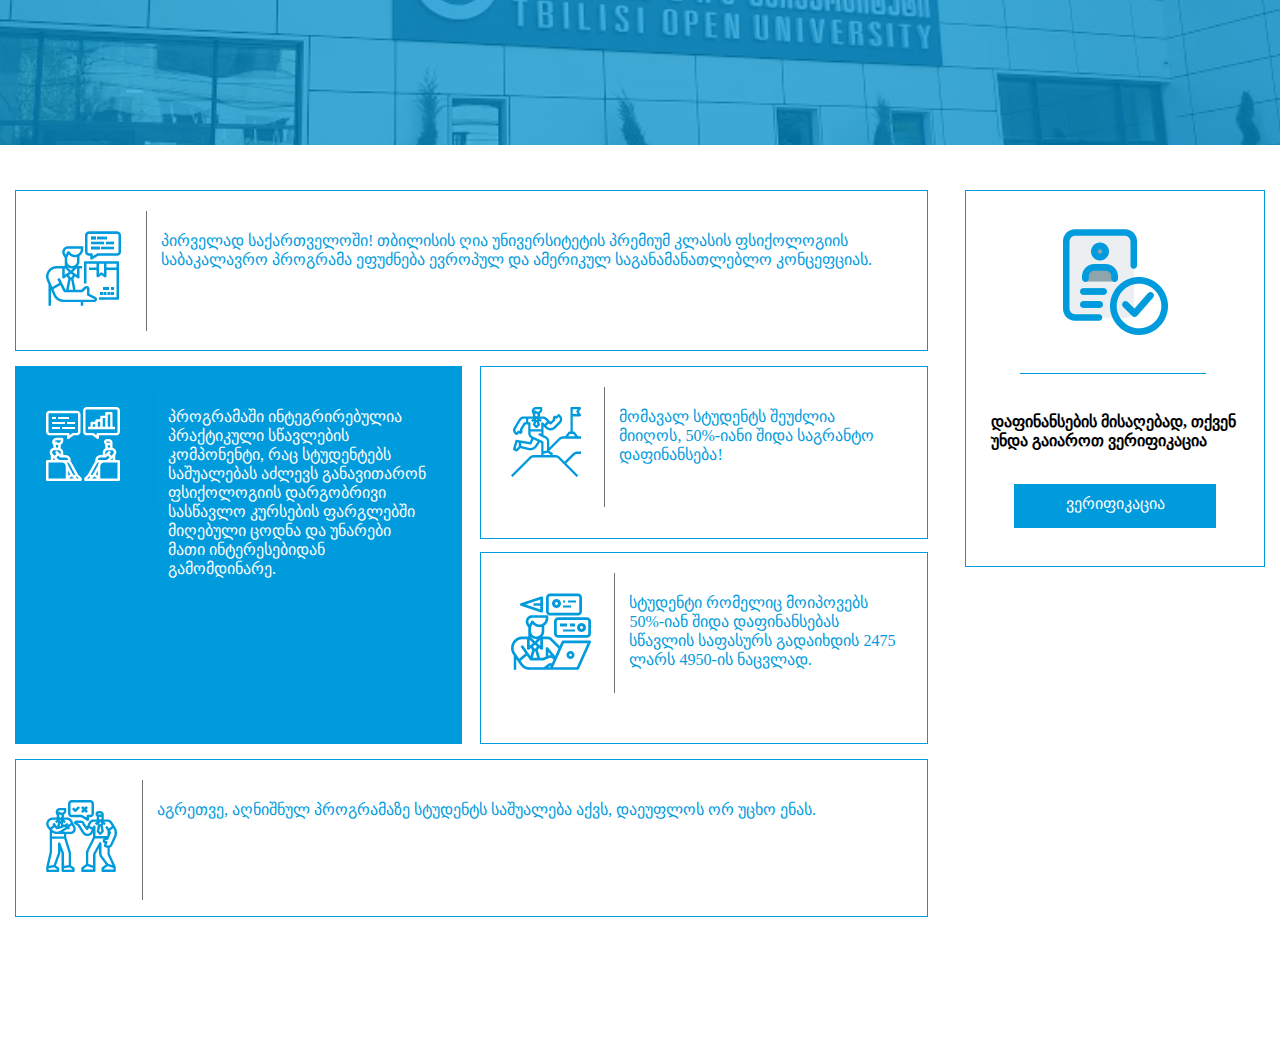
<file: index.html>
<!DOCTYPE html>
<html>
  <head>
    <meta charset="UTF-8" />
    <meta name="viewport" content="width=device-width, initial-scale=1.0" />
    <title>Tbilisi Open University</title>
    <link rel="stylesheet" href="https://tou.edu.ge/css/site/all-front.css" />
    <link
      rel="stylesheet"
      media="(max-width: 1170px)"
      href="https://tou.edu.ge/css/site/large.css"
    />
    <link
      rel="stylesheet"
      media="(max-width: 768px)"
      href="https://tou.edu.ge/css/site/medium.css"
    />
    <link
      rel="stylesheet"
      media="(max-width: 480px)"
      href="https://tou.edu.ge/css/site/small.css"
    />
    <link rel="stylesheet" type="text/css" href="css/main.css" />
  </head>
  <body>
    <div class="banner-image">
      <img src="images/building.png" />
    </div>

    <div class="psychology">
      <div class="psychology__wrapper">
        <div class="psychology__wrapper--left">
          <div class="psychology__wrapper--left-above element comoon_box">
            <div class="img psychology__image">
              <img class="first-image" src="images/first.png" />
            </div>
            <div class="psychology__text color_blue font_regular">
              <p>
                პირველად საქართველოში! თბილისის ღია უნივერსიტეტის პრემიუმ კლასის
                ფსიქოლოგიის საბაკალავრო პროგრამა ეფუძნება ევროპულ და ამერიკულ
                საგანამანათლებლო კონცეფციას.
              </p>
            </div>
          </div>
          <div class="psychology__wrapper--left-middle">
            <div
              class="psychology__wrapper--left-middle-left element comoon_box"
            >
              <div class="img first-image">
                <img src="images/middle-firstt.png" />
              </div>
              <div class="psychology__text font_regular">
                <p>
                  პროგრამაში ინტეგრირებულია პრაქტიკული სწავლების კომპონენტი, რაც
                  სტუდენტებს საშუალებას აძლევს განავითარონ ფსიქოლოგიის
                  დარგობრივი სასწავლო კურსების ფარგლებში მიღებული ცოდნა და
                  უნარები მათი ინტერესებიდან გამომდინარე.
                </p>
              </div>
            </div>
            <div class="psychology__wrapper--left-middle-right comoon_box">
              <div class="first element">
                <div class="img psychology__image">
                  <img src="images/middle-second.png" />
                </div>
                <div class="psychology__text color_blue font_regular">
                  <p>
                    მომავალ სტუდენტს შეუძლია მიიღოს, 50%-იანი შიდა საგრანტო
                    დაფინანსება!
                  </p>
                </div>
              </div>
              <div class="second element comoon_box">
                <div class="img psychology__image">
                  <img src="images/middle-third.png" />
                </div>

                <div class="psychology__text color_blue font_regular">
                  <p>
                    სტუდენტი რომელიც მოიპოვებს 50%-იან შიდა დაფინანსებას სწავლის
                    საფასურს გადაიხდის 2475 ლარს 4950-ის ნაცვლად.
                  </p>
                </div>
              </div>
            </div>
          </div>
          <div class="psychology__wrapper--left-below element comoon_box">
            <div class="img psychology__image">
              <img src="images/below.png" />
            </div>
            <div class="psychology__text color_blue font_regular">
              <p>
                აგრეთვე, აღნიშნულ პროგრამაზე სტუდენტს საშუალება აქვს, დაეუფლოს
                ორ უცხო ენას.
              </p>
            </div>
          </div>
        </div>
        <dir class="psychology__wrapper--right element comoon_box">
          <div class="psychology__image">
            <img src="images/right.png" />
          </div>
          <div class="psychology__text font_regular">
            <p>
              <b> დაფინანსების მისაღებად, თქვენ უნდა გაიაროთ ვერიფიკაცია </b>
            </p>
          </div>
          <div class="psychology__verification">
            <a class="psychology__verification--link font_bold" href="#"
              >ვერიფიკაცია</a
            >
          </div>
        </dir>
      </div>
    </div>
  </body>
</html>
</file>
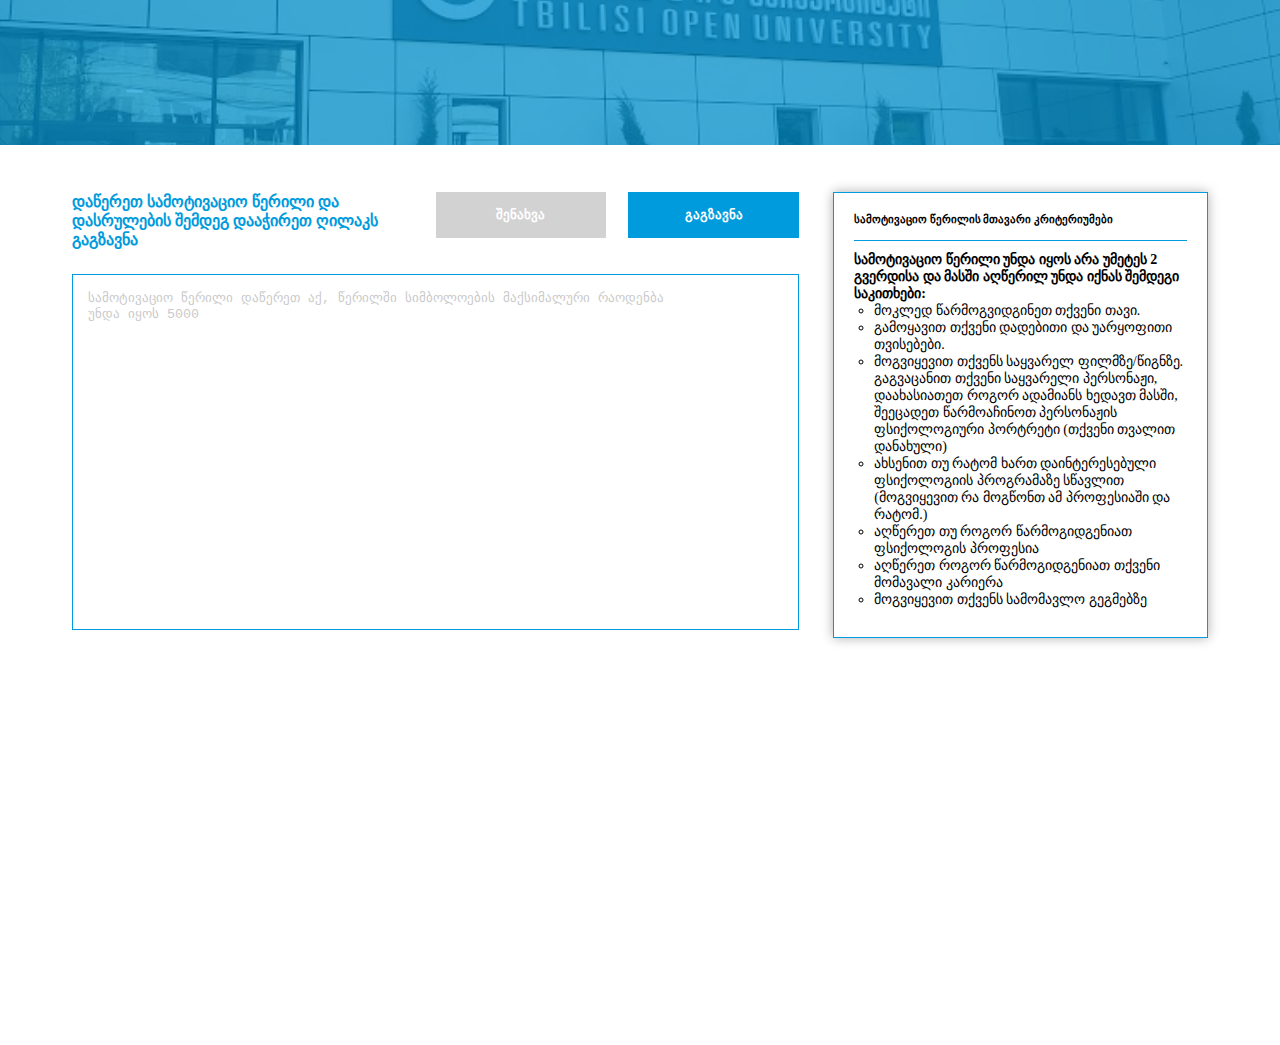
<file: indexx.html>
<!DOCTYPE html>
<html>
  <head>
    <title>Tbilisi Open University</title>
    <meta charset="UTF-8" />
    <meta name="viewport" content="width=device-width, initial-scale=1.0" />
    <link rel="stylesheet" href="https://tou.edu.ge/css/site/all-front.css" />
    <link
      rel="stylesheet"
      media="(max-width: 1170px)"
      href="https://tou.edu.ge/css/site/large.css"
    />
    <link
      rel="stylesheet"
      media="(max-width: 768px)"
      href="https://tou.edu.ge/css/site/medium.css"
    />
    <link
      rel="stylesheet"
      media="(max-width: 480px)"
      href="https://tou.edu.ge/css/site/small.css"
    />
    <link rel="stylesheet" type="text/css" href="css/main.css" />
  </head>
  <body>
    <div class="banner-image">
      <img src="images/building.png" />
    </div>

    <div class="main-container">
      <div class="psychology-container">
        <div class="psychology-container__left">
          <form action="#">
            <div class="motivational-description font_regular">
              <span>
				  <b>
                დაწერეთ სამოტივაციო წერილი და დასრულების შემდეგ დააჭირეთ ღილაკს
				გაგზავნა
			</b>
				</span
              >
              <div class="button">
                <button style="background-color: #D2D2D2;" class="button-left font_bold">შენახვა</button>
                <button style="background-color: #009BDD;" class="button-right font_bold">გაგზავნა</button>
              </div>
            </div>
            <div class="text-div">
              <textarea
                placeholder="სამოტივაციო წერილი დაწერეთ აქ, წერილში სიმბოლოების მაქსიმალური რაოდენბა
უნდა იყოს 5000"
              ></textarea>
            </div>
          </form>
        </div>
        <div class="psychology-container__right">
          <div class="title-of-criterias-div">
            <h6 class="title-of-criterias font_boldr">
              სამოტივაციო წერილის მთავარი კრიტერიუმები
            </h6>
          </div>
          <div class="criterias-text-div font_regular">
			 
            <p>
				<b>
              სამოტივაციო წერილი უნდა იყოს არა უმეტეს 2 გვერდისა და მასში
			  აღწერილ უნდა იქნას შემდეგი საკითხები:
			</b>
            </p>

            <ul class="motivationUl"">
              <li>
                მოკლედ წარმოგვიდგინეთ თქვენი თავი.
              </li>
              <li>
                გამოყავით თქვენი დადებითი და უარყოფითი თვისებები.
              </li>
              <li>
                მოგვიყევით თქვენს საყვარელ ფილმზე/წიგნზე. გაგვაცანით თქვენი
                საყვარელი პერსონაჟი, დაახასიათეთ როგორ ადამიანს ხედავთ მასში,
                შეეცადეთ წარმოაჩინოთ პერსონაჟის ფსიქოლოგიური პორტრეტი (თქვენი
                თვალით დანახული)
              </li>
              <li>
                ახსენით თუ რატომ ხართ დაინტერესებული ფსიქოლოგიის პროგრამაზე
                სწავლით (მოგვიყევით რა მოგწონთ ამ პროფესიაში და რატომ.)
              </li>
              <li>
                აღწერეთ თუ როგორ წარმოგიდგენიათ ფსიქოლოგის პროფესია
              </li>
              <li>
                აღწერეთ როგორ წარმოგიდგენიათ თქვენი მომავალი კარიერა
              </li>
              <li>
                მოგვიყევით თქვენს სამომავლო გეგმებზე
              </li>
            </ul>
            <p  style="margin-top: 10px; margin-bottom: 5px;" >
				<b>
					რჩევები სამოტივაციო წერილის დასაწერად:
			</b>
            </p>

            <ul class="motivationUl"">
              <li>
                წერისას გამოხატეთ თქვენი თავი (წარმოაჩინეთ თქვენი უნარები,დადებითი მხარეები (აგრეთვე, უარყოფითიც რომლის გამოსწორებაგსურთ)
              </li>
              <li>
                აზრები გადმოეცით თქვენი სიტყვებით, არ მოგეთხოვებათ ტერმინებისგამოყენება.
              </li>
              <li>
                დაგვანახეთ ჩვენც როგორ ხედავთ საკუთარ თავს ფსიქოლოგისპროფესიაში.
              </li>
              <li>
                დაასაბუთეთ რომ ფსიქოლოგია ნამდვილად არის შენი პროფესია.გვესაუბრე გულწრფელად პერსონაჟებზე, მომავალზე, კარიერაზე...
              </li>
              <li>
                გამოყავით აბზაცებით
              </li>
              <li>
				წერეთ მარტივად და გასაგებად
              </li>
              <li>
				დასრულების შემდგომ გადახედეთ, ჩაასწორეთ.
              </li>
            </ul>
          </div>
        </div>
      </div>
    </div>
  </body>
</html>
</file>
<file: css/main.css>
*,
*::after,
*::before {
  box-sizing: border-box;
  padding: 0;
  margin: 0;
}

.color_blue * {
  color: #009bdd;
}

.font_regular * {
  font-family: Conv_MYRIADGEOMEDIUM;
}

.font_bold {
  font-family: Conv_MYRIADGEOMTAVRULIBOLD;
}

.psychology {
  max-width: 1250px;
  min-height: 100vh;
  padding-top: 45px;
  margin: 0 auto;
}
.psychology .element {
  border: 1px solid #009bdd;
}
.psychology__wrapper {
  display: flex;
  justify-content: space-between;
  align-items: flex-start;
}
.psychology__wrapper--left {
  display: flex;
  flex-direction: column;
  flex: 0 0 73%;
}
.psychology__wrapper--left-above {
  margin-bottom: 15px;
  display: flex;
  padding: 40px 30px;
}
.psychology__wrapper--left-above img {
  margin-right: 40px;
}
.psychology__wrapper--left-middle {
  display: flex;
  justify-content: space-between;
  margin-bottom: 15px;
}
.psychology__wrapper--left-middle-left {
  max-width: 49%;
  flex: 0 0 49%;
  background-color: #009bdd;
  color: #fff;
  display: flex;
  padding: 40px 30px;
}
.psychology__wrapper--left-middle-left img {
  margin-right: 48px;
}
.psychology__wrapper--left-middle-right {
  display: flex;
  flex-direction: column;
  max-width: 49%;
  flex: 0 0 49%;
}
.psychology__wrapper--left-middle-right .first {
  display: flex;
  padding: 40px 30px;
  margin-bottom: 13px;
}
.psychology__wrapper--left-middle-right .first img {
  margin-right: 38px;
}
.psychology__wrapper--left-middle-right .second {
  display: flex;
  padding: 40px 30px;
  padding: 40px 30px;
}
.psychology__wrapper--left-middle-right .second img {
  margin-right: 38px;
}
.psychology__wrapper--left-below {
  display: flex;
  padding: 40px 30px;
}
.psychology__wrapper--left-below img {
  margin-right: 40px;
}
.psychology__wrapper--right {
  flex: 0 0 24%;
  display: flex;
  flex-direction: column;
  padding: 38px 25px;
  justify-content: space-between;
  align-items: center;
}
.psychology__wrapper--right img {
  margin-bottom: 73px;
}
.psychology__wrapper--right .psychology__image {
  position: relative;
}
.psychology__wrapper--right .psychology__image::after {
  content: "";
  background: #009bdd;
  width: 186px;
  height: 1px;
  display: block;
  position: absolute;
  bottom: 38px;
  right: -38px;
}
.psychology__wrapper--right .psychology__verification {
  width: 202px;
  display: flex;
  justify-content: center;
  background-color: #009bdd;
  align-items: center;
}
.psychology__wrapper--right .psychology__verification--link,
.psychology__wrapper--right .psychology__verification--link:link,
.psychology__wrapper--right .psychology__verification--link:visited {
  display: block;
  text-decoration: none;
  color: white;
  padding: 10px 3px 15px;
}
.psychology .img {
  position: relative;
}
.psychology .img::after {
  content: "";
  background: #707070;
  width: 1px;
  height: 120px;
  display: block;
  position: absolute;
  top: -20px;
  right: 14px;
}

.main-container {
  min-height: 100vh;
}

.banner-image {
  position: relative;
  width: 100%;
  max-width: 100%;
  height: 145px;
}
.banner-image:after {
  content: "";
  position: absolute;
  width: 100%;
  height: 100%;
  top: 0;
  left: 0;
  z-index: 100;
  background-color: rgba(0, 155, 221, 0.7);
}
.banner-image img {
  width: 100%;
  height: 100%;
  object-fit: cover;
}

.psychology-container {
  display: flex;
  max-width: 1250px;
  margin: 0 auto;
  padding: 47px 57px;
  justify-content: space-between;
}
.psychology-container__left {
  flex: 0 0 64%;
}
.psychology-container form .motivational-description {
  display: flex;
  margin-bottom: 25px;
  align-items: flex-start;
}
.psychology-container form .motivational-description span {
  color: #009bdd;
}
.psychology-container form .motivational-description .button {
  display: flex;
  flex: 0 0 50%;
  justify-content: space-between;
  margin-left: 30px;
}
.psychology-container form .motivational-description .button button {
  flex: 0 0 47%;
  padding: 15px 0;
  cursor: pointer;
}
.psychology-container form .motivational-description .button .button-left {
  background-color: #707070;
  color: #fff;
  font-weight: bold;
  border: none;
}
.psychology-container form .motivational-description .button .button-right {
  background-color: #009bdd;
  color: #fff;
  border: none;
  font-weight: bold;
}
.psychology-container form .text-div {
  flex-grow: 1;
  border: 1px solid #009bdd;
}
.psychology-container form .text-div textarea {
  width: 100%;
  height: 350px;
  resize: none;
  padding: 15px;
  border: none;
  box-sizing: border-box;
}
.psychology-container__right {
  flex: 0 0 33%;
  border: 1px solid #009bdd;
  justify-content: space-between;
  padding: 20px;
  box-shadow: 0 0 11px #00000052;
  max-height: 446px;
  box-sizing: border-box;
}
.psychology-container__right .title-of-criterias-div {
  padding-bottom: 15px;
  position: relative;
}
.psychology-container__right .title-of-criterias-div::after {
  content: "";
  background: #009bdd;
  width: 100%;
  height: 1px;
  display: block;
  position: absolute;
  bottom: 0px;
  left: 0px;
}
.psychology-container__right .criterias-text-div {
  flex-grow: 1;
  margin-top: 10px;
  height: calc(100% - 45px);
  overflow-y: auto;
}
.psychology-container__right .criterias-text-div * {
  font-size: 14px;
}

.psychology__text {
  margin-bottom: 34px;
}

.criterias-text-div::-webkit-scrollbar {
  width: 8px;
}

.criterias-text-div::-webkit-scrollbar-thumb {
  background: #e6e6e6;
  border-radius: 10px;
}

@media only screen and (max-width: 992px) {
  .psychology {
    padding: 10px;
    margin-top: 30px;
  }

  .psychology__wrapper {
    display: block;
  }

  .psychology__wrapper--right {
    margin-top: 15px;
  }

  .psychology__wrapper--left-middle {
    display: block;
  }
  .psychology__wrapper--left-middle > div {
    width: 100%;
    max-width: 100%;
  }

  .psychology__wrapper--left-middle-left {
    margin-bottom: 15px;
  }

  .psychology-container {
    padding: 15px 15px;
  }

  .psychology-container,
  .psychology-container form .motivational-description {
    display: block;
    margin-top: 40px;
  }

  .psychology-container {
    display: flex;
    flex-direction: column-reverse;
  }

  .psychology-container__right {
    min-height: 300px;
    margin-top: 15px;
    overflow: auto;
  }

  .psychology-container form .motivational-description .button {
    margin-left: unset;
    margin-top: 15px;
  }

  .psychology-container form .text-div textarea {
    height: 200px;
  }
}
@media only screen and (max-width: 576px) {
  .comoon_box {
    padding: 15px 15px;
  }

  .comoon_box {
    display: block;
  }
  .comoon_box .first,
  .comoon_box .second {
    display: block;
    padding: 15px;
  }

  .psychology__text {
    margin-bottom: 15px;
    text-align: center;
  }

  .comoon_box .img {
    position: relative;
    text-align: center;
    padding-bottom: 10px;
    margin-bottom: 10px;
  }

  .comoon_box .img::after {
    content: "";
    background: #707070;
    width: 100%;
    height: 1px;
    display: block;
    position: absolute;
    top: 100%;
    right: 0px;
  }

  .psychology__wrapper--left-middle-right {
    padding: 0;
  }

  .psychology__wrapper--right .psychology__image {
    text-align: center;
  }

  .psychology__wrapper--right .psychology__image::after {
    content: "";
    background: #009bdd;
    width: 100%;
    height: 1px;
    display: block;
    position: absolute;
    bottom: 14px;
    right: 0;
  }

  .psychology__wrapper--right img {
    margin-bottom: 15px;
  }

  .psychology__wrapper--right .psychology__verification {
    margin: 0 auto;
  }

  .banner-image {
    height: 100px;
  }
}

.motivationUl li {
  list-style-type: inherit !important;
}
.motivationUl {
  list-style: circle;
  padding-left: 20px;
}
.psychology-container form .text-div textarea::placeholder {
  color: #cacaca;
}
/*# sourceMappingURL=main.css.map */
</file>
